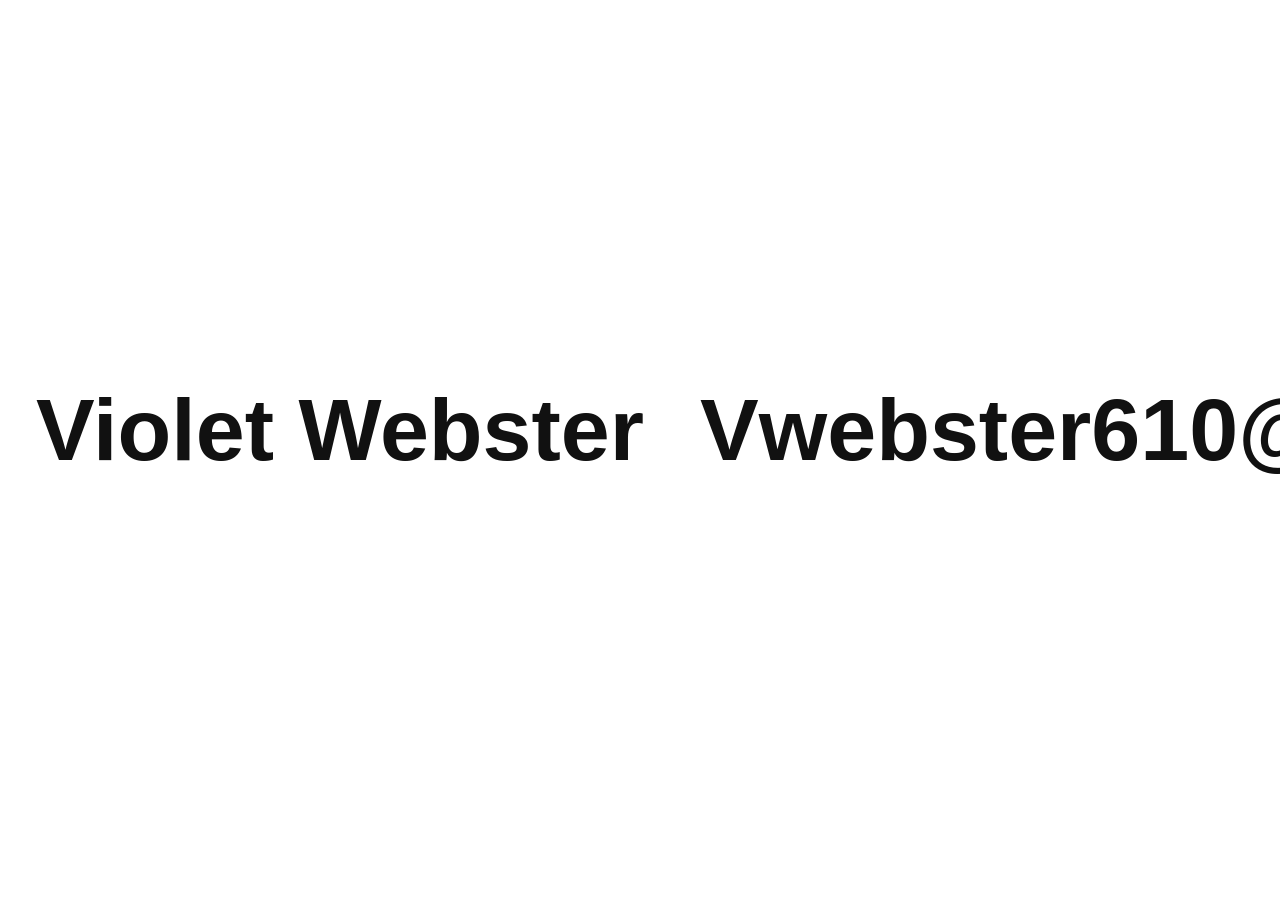
<file: index.html>
<!DOCTYPE html>
<html lang="en">
<head>
  <meta charset="UTF-8">
  <meta name="viewport" content="width=device-width, initial-scale=1.0">
  <title>Violet Webster</title>
  <link href="portfolio.css" rel="stylesheet" type="text/css">
  <link href="index-copy.css" rel="stylesheet" type="text/css">
</head>
<body>
  <main class="cv cv--copy">
    <div class="page-scroll" tabindex="0" aria-label="CV, scroll horizontally">
      <div class="page-track">
        <span class="name">Violet Webster</span>
        <a class="name" href="mailto:Vwebster610@gmail.com">Vwebster610@gmail.com</a>
        <a class="name" href="tel:+447831839365">+44 7831 839365</a>
        <span>b. New York, NY, USA</span>
        <span>Lives and works in London, UK</span>

        <span class="section-label">Education</span>
        <span><span class="year">2026</span> Goldsmiths Masters in Fine Art Candidate</span>
        <span><span class="year">2022</span> CUNY Baruch College</span>

        <span class="section-label">Exhibitions</span>
        <span><span class="year">2026</span> <span class="title">Vanity</span>, RTA Productions, London, UK</span>
        <span><span class="year">2026</span> <span class="title">Pilote</span>, London, UK</span>
        <span><span class="year">2026</span> <span class="title">Eternal Plank Position</span>, Filet, London, UK</span>
        <span><span class="year">2025</span> <span class="title">Solid Liquid Gas</span>, London, UK</span>
        <span><span class="year">2024</span> <span class="title">A Body to Which We All Belong</span>, London, UK</span>
        <span><span class="year">2024</span> <span class="title">Ice Cream House</span>, Alcove, Brooklyn, NY</span>
        <span><span class="year">2024</span> <span class="title">Appendix</span>, curated by Isabelle Vincent, Brooklyn, NY</span>
        <span><span class="year">2023</span> <span class="title">Canada on Paper</span>, Canada East Hampton, East Hampton, NY</span>
        <span><span class="year">2022</span> <span class="title">Springtime</span>, Brooklyn, NY</span>
        <span><span class="year">2021</span> <span class="title">Soloway Gallery</span>, Brooklyn, NY</span>

        <a class="no-snapshot section-label" href="writing.html">Writing</a>
      </div>
    </div>
  </main>
  <script src="index-copy.js" defer></script>
  <script src="snapshot.js" defer></script>
</body>
</html>
</file>
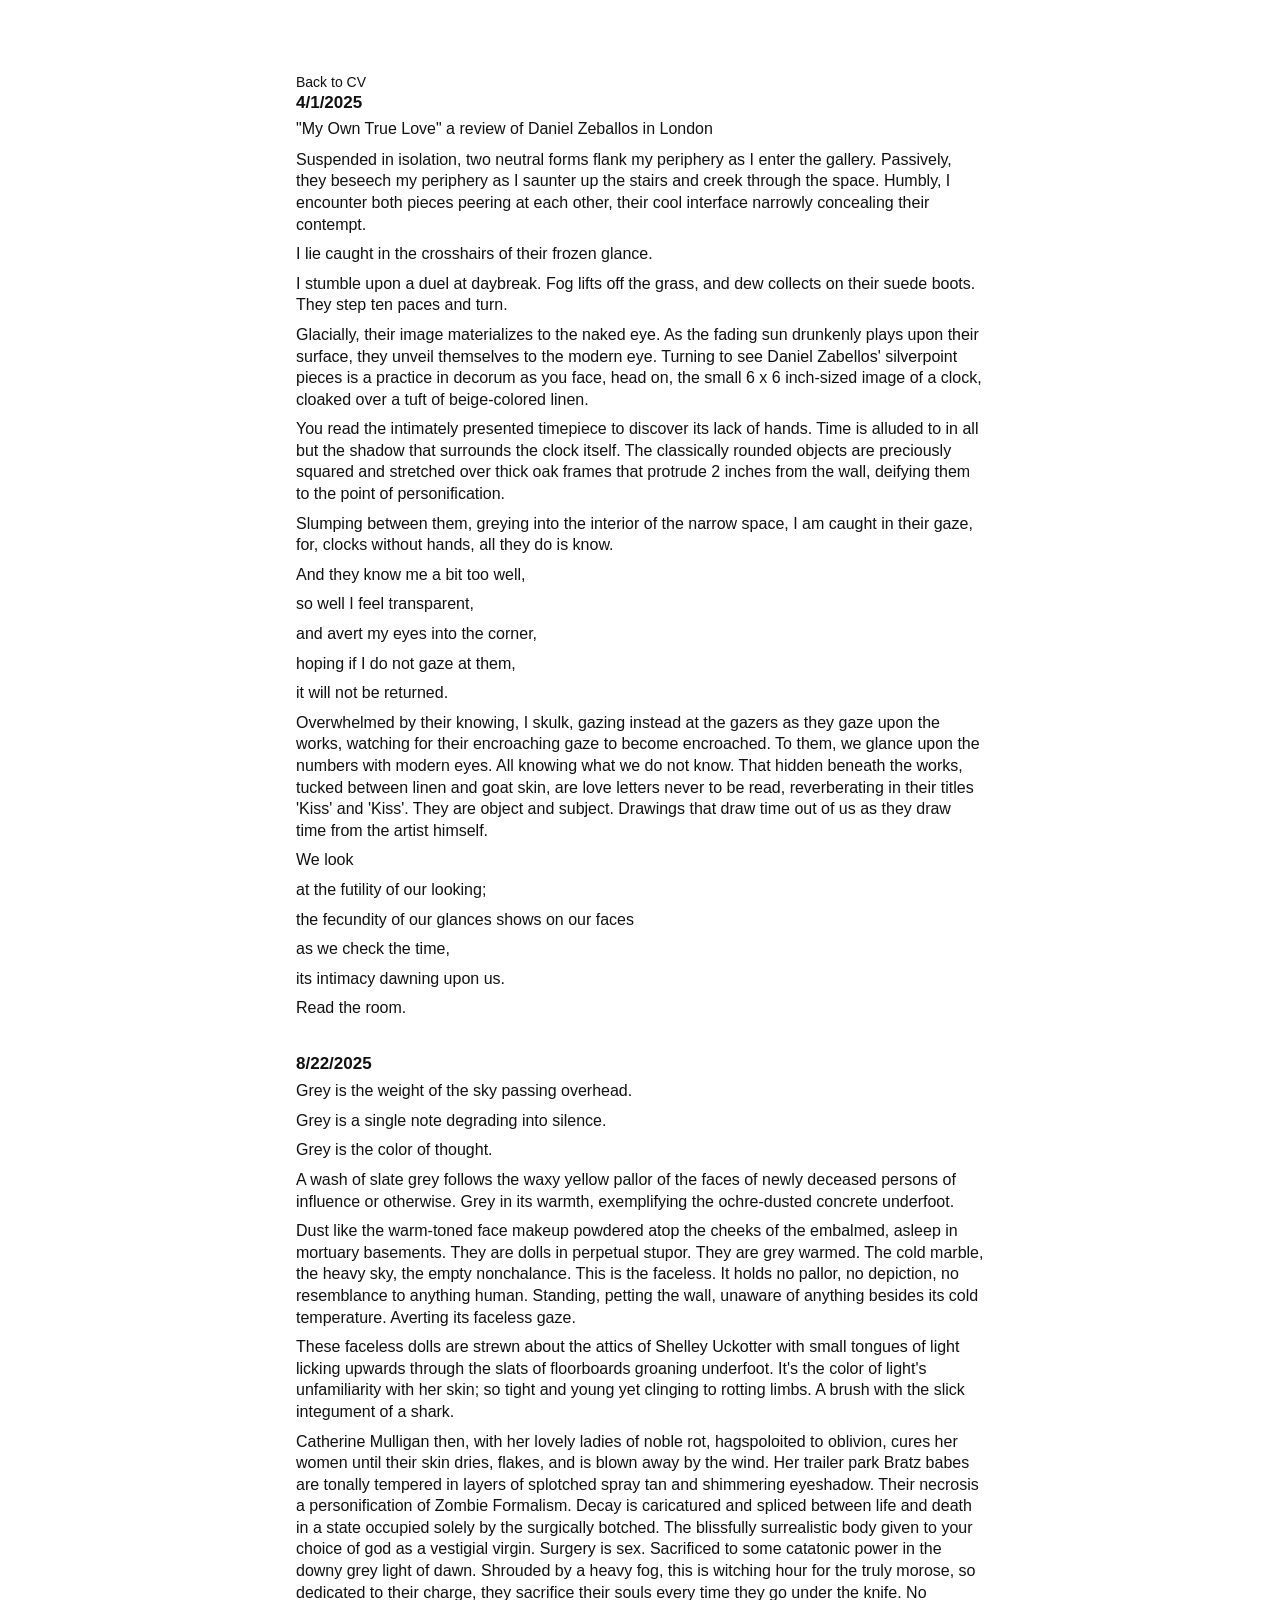
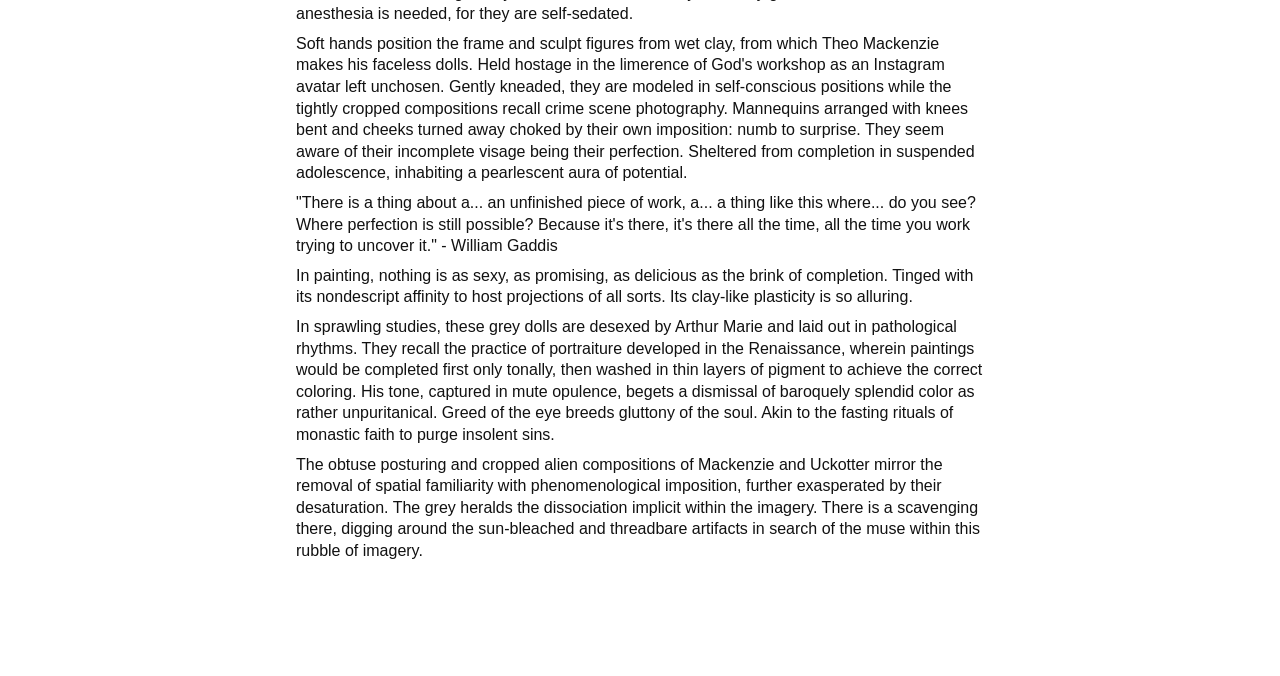
<file: writing.html>
<!DOCTYPE html>
<html lang="en">
<head>
  <meta charset="UTF-8">
  <meta name="viewport" content="width=device-width, initial-scale=1.0">
  <title>Writing - Violet Webster</title>
  <link href="portfolio.css" rel="stylesheet" type="text/css">
</head>
<body>
  <main class="cv writing-page">
    <p class="bottom-link"><a href="index.html">Back to CV</a></p>

    <article class="writing-entry">
      <h1>4/1/2025</h1>
      <h2>"My Own True Love" a review of Daniel Zeballos in London</h2>
      <p>Suspended in isolation, two neutral forms flank my periphery as I enter the gallery. Passively, they beseech my periphery as I saunter up the stairs and creek through the space. Humbly, I encounter both pieces peering at each other, their cool interface narrowly concealing their contempt.</p>
      <p>I lie caught in the crosshairs of their frozen glance.</p>
      <p>I stumble upon a duel at daybreak. Fog lifts off the grass, and dew collects on their suede boots. They step ten paces and turn.</p>
      <p>Glacially, their image materializes to the naked eye. As the fading sun drunkenly plays upon their surface, they unveil themselves to the modern eye. Turning to see Daniel Zabellos' silverpoint pieces is a practice in decorum as you face, head on, the small 6 x 6 inch-sized image of a clock, cloaked over a tuft of beige-colored linen.</p>
      <p>You read the intimately presented timepiece to discover its lack of hands. Time is alluded to in all but the shadow that surrounds the clock itself. The classically rounded objects are preciously squared and stretched over thick oak frames that protrude 2 inches from the wall, deifying them to the point of personification.</p>
      <p>Slumping between them, greying into the interior of the narrow space, I am caught in their gaze, for, clocks without hands, all they do is know.</p>
      <p>And they know me a bit too well,</p>
      <p>so well I feel transparent,</p>
      <p>and avert my eyes into the corner,</p>
      <p>hoping if I do not gaze at them,</p>
      <p>it will not be returned.</p>
      <p>Overwhelmed by their knowing, I skulk, gazing instead at the gazers as they gaze upon the works, watching for their encroaching gaze to become encroached. To them, we glance upon the numbers with modern eyes. All knowing what we do not know. That hidden beneath the works, tucked between linen and goat skin, are love letters never to be read, reverberating in their titles 'Kiss' and 'Kiss'. They are object and subject. Drawings that draw time out of us as they draw time from the artist himself.</p>
      <p>We look</p>
      <p>at the futility of our looking;</p>
      <p>the fecundity of our glances shows on our faces</p>
      <p>as we check the time,</p>
      <p>its intimacy dawning upon us.</p>
      <p>Read the room.</p>
    </article>

    <article class="writing-entry">
      <h1>8/22/2025</h1>
      <p>Grey is the weight of the sky passing overhead.</p>
      <p>Grey is a single note degrading into silence.</p>
      <p>Grey is the color of thought.</p>
      <p>A wash of slate grey follows the waxy yellow pallor of the faces of newly deceased persons of influence or otherwise. Grey in its warmth, exemplifying the ochre-dusted concrete underfoot.</p>
      <p>Dust like the warm-toned face makeup powdered atop the cheeks of the embalmed, asleep in mortuary basements. They are dolls in perpetual stupor. They are grey warmed. The cold marble, the heavy sky, the empty nonchalance. This is the faceless. It holds no pallor, no depiction, no resemblance to anything human. Standing, petting the wall, unaware of anything besides its cold temperature. Averting its faceless gaze.</p>
      <p>These faceless dolls are strewn about the attics of Shelley Uckotter with small tongues of light licking upwards through the slats of floorboards groaning underfoot. It's the color of light's unfamiliarity with her skin; so tight and young yet clinging to rotting limbs. A brush with the slick integument of a shark.</p>
      <p>Catherine Mulligan then, with her lovely ladies of noble rot, hagspoloited to oblivion, cures her women until their skin dries, flakes, and is blown away by the wind. Her trailer park Bratz babes are tonally tempered in layers of splotched spray tan and shimmering eyeshadow. Their necrosis a personification of Zombie Formalism. Decay is caricatured and spliced between life and death in a state occupied solely by the surgically botched. The blissfully surrealistic body given to your choice of god as a vestigial virgin. Surgery is sex. Sacrificed to some catatonic power in the downy grey light of dawn. Shrouded by a heavy fog, this is witching hour for the truly morose, so dedicated to their charge, they sacrifice their souls every time they go under the knife. No anesthesia is needed, for they are self-sedated.</p>
      <p>Soft hands position the frame and sculpt figures from wet clay, from which Theo Mackenzie makes his faceless dolls. Held hostage in the limerence of God's workshop as an Instagram avatar left unchosen. Gently kneaded, they are modeled in self-conscious positions while the tightly cropped compositions recall crime scene photography. Mannequins arranged with knees bent and cheeks turned away choked by their own imposition: numb to surprise. They seem aware of their incomplete visage being their perfection. Sheltered from completion in suspended adolescence, inhabiting a pearlescent aura of potential.</p>
      <p>"There is a thing about a... an unfinished piece of work, a... a thing like this where... do you see? Where perfection is still possible? Because it's there, it's there all the time, all the time you work trying to uncover it." - William Gaddis</p>
      <p>In painting, nothing is as sexy, as promising, as delicious as the brink of completion. Tinged with its nondescript affinity to host projections of all sorts. Its clay-like plasticity is so alluring.</p>
      <p>In sprawling studies, these grey dolls are desexed by Arthur Marie and laid out in pathological rhythms. They recall the practice of portraiture developed in the Renaissance, wherein paintings would be completed first only tonally, then washed in thin layers of pigment to achieve the correct coloring. His tone, captured in mute opulence, begets a dismissal of baroquely splendid color as rather unpuritanical. Greed of the eye breeds gluttony of the soul. Akin to the fasting rituals of monastic faith to purge insolent sins.</p>
      <p>The obtuse posturing and cropped alien compositions of Mackenzie and Uckotter mirror the removal of spatial familiarity with phenomenological imposition, further exasperated by their desaturation. The grey heralds the dissociation implicit within the imagery. There is a scavenging there, digging around the sun-bleached and threadbare artifacts in search of the muse within this rubble of imagery.</p>
    </article>
  </main>
  <script src="snapshot.js" defer></script>
</body>
</html>
</file>
<file: portfolio.css>
* {
  box-sizing: border-box;
}

html {
  -webkit-text-size-adjust: 100%;
  text-size-adjust: 100%;
}

body {
  margin: 0;
  padding: 0;
  background: #ffffff;
  color: #111111;
  font-family: Arial, Helvetica, sans-serif;
  font-size: clamp(15px, 2.8vw, 16px);
  line-height: 1.25;
  overflow-x: hidden;
}

img,
video {
  max-width: 100%;
  height: auto;
}

.cv {
  width: 100%;
  max-width: min(940px, 100% - 2rem);
  margin: 0 auto;
  padding: clamp(28px, 6vw, 56px) clamp(16px, 4vw, 36px) clamp(48px, 8vw, 80px);
}

.cv-section {
  margin-bottom: 18px;
}

.identity-line {
  margin: 0 0 4px;
}

.identity-line:last-child {
  margin-bottom: 0;
}

.name {
  font-weight: 600;
}

.identity-contact {
  display: flex;
  justify-content: space-between;
  align-items: baseline;
  gap: 1rem;
  width: 100%;
  max-width: calc(84px + clamp(16px, 4vw, 52px) + min(66ch, 100%));
}

.identity-contact span,
.identity-contact a {
  white-space: nowrap;
  color: inherit;
  text-decoration: none;
}

.identity-contact a:hover {
  text-decoration: underline;
}

.cv-header {
  margin-bottom: 10px;
}

.cv-header h1 {
  margin: 0;
  font-size: 17px;
  font-weight: 600;
  letter-spacing: 0.01em;
}

.education-list {
  list-style: none;
  margin: 0;
  padding: 0;
}

.education-list li {
  display: flex;
  flex-wrap: wrap;
  align-items: baseline;
  gap: 0 10px;
  max-width: 100%;
  margin: 0 0 4px;
}

.education-list li:last-child {
  margin-bottom: 0;
}

.date {
  display: inline-block;
  min-width: min(130px, 28vw);
  margin-right: 10px;
  flex-shrink: 0;
}

.year-block {
  display: grid;
  grid-template-columns: minmax(3.5rem, 84px) minmax(0, 1fr);
  column-gap: clamp(16px, 4vw, 52px);
  align-items: start;
  padding-top: 6px;
  margin-top: 6px;
}

.year {
  margin: 0;
  font-size: 14px;
  font-weight: 500;
  letter-spacing: 0.01em;
}

.entries {
  list-style: none;
  margin: 0;
  padding: 0;
}

.entries li {
  margin: 0 0 4px;
  padding: 0;
  max-width: min(66ch, 100%);
  overflow-wrap: break-word;
  word-wrap: break-word;
  hyphens: auto;
}

.title {
  font-style: italic;
}

.entries li:last-child {
  margin-bottom: 0;
}

.bottom-link {
  margin: 18px 0 0;
  font-size: 14px;
}

.bottom-link a {
  color: #111111;
  text-decoration: none;
}

.bottom-link a:hover {
  text-decoration: underline;
}

.writing-page {
  max-width: min(760px, 100%);
}

.writing-entry {
  margin-bottom: 34px;
}

.writing-entry h1 {
  margin: 0 0 6px;
  font-size: 17px;
  font-weight: 600;
}

.writing-entry h2 {
  margin: 0 0 10px;
  font-size: 16px;
  font-weight: 500;
}

.writing-entry p {
  margin: 0 0 8px;
  line-height: 1.35;
  overflow-wrap: break-word;
  word-wrap: break-word;
}

@media (max-width: 680px) {
  .cv {
    max-width: 100%;
    padding: clamp(24px, 5vw, 38px) clamp(14px, 4vw, 20px) clamp(40px, 8vw, 56px);
  }

  .identity-contact {
    max-width: 100%;
    flex-wrap: wrap;
    gap: 0.35rem 1rem;
  }

  .identity-contact span,
  .identity-contact a {
    white-space: normal;
  }

  .year-block {
    grid-template-columns: 1fr;
    row-gap: 6px;
    column-gap: 0;
  }

  .year {
    font-weight: 600;
    margin-bottom: 2px;
  }

  .date {
    min-width: 3.5rem;
    margin-right: 8px;
  }

  .education-list li {
    flex-direction: column;
    gap: 2px;
    align-items: flex-start;
  }

  .education-list li .date {
    margin-right: 0;
    min-width: unset;
  }

  .writing-entry h1 {
    font-size: clamp(16px, 4.2vw, 17px);
  }

  .writing-entry h2 {
    font-size: clamp(15px, 4vw, 16px);
  }
}

@media (max-width: 380px) {
  body {
    font-size: 14px;
  }

  .cv-header h1 {
    font-size: 16px;
  }
}

#snapshot-root {
  position: fixed;
  inset: 0;
  z-index: 2147483000;
  pointer-events: none;
  overflow: hidden;
  contain: strict;
  transform: translateZ(0);
}

.snapshot-flash {
  position: absolute;
  inset: 0;
  z-index: 1;
  background: #fff;
  opacity: 0;
  transform: translateZ(0);
  backface-visibility: hidden;
  will-change: opacity;
}

.snapshot-flash--on {
  animation: snapshot-flash 0.28s linear forwards;
}

@keyframes snapshot-flash {
  0% {
    opacity: 0;
  }
  18% {
    opacity: 0.9;
  }
  100% {
    opacity: 0;
  }
}

.snapshot-frame {
  position: absolute;
  inset: 0;
  z-index: 2;
  width: 100%;
  height: 100%;
  max-width: none;
  max-height: none;
  margin: 0;
  padding: 0;
  border: none;
  background: #fff;
  box-shadow: none;
  opacity: 0;
  transform: translateZ(0);
  backface-visibility: hidden;
  will-change: opacity;
}

.snapshot-frame img {
  display: block;
  width: 100%;
  height: 100%;
  max-width: none;
  max-height: none;
  object-fit: cover;
  object-position: center;
  background: #fff;
  transform: translateZ(0);
  backface-visibility: hidden;
}

.snapshot-frame--on {
  animation: snapshot-frame-fs 0.72s linear forwards;
}

@keyframes snapshot-frame-fs {
  0% {
    opacity: 0;
  }
  8% {
    opacity: 1;
  }
  78% {
    opacity: 1;
  }
  100% {
    opacity: 0;
  }
}
</file>
<file: index-copy.css>
/* Full-page horizontal scroll for index-copy */

body:has(.cv--copy) {
  overflow: hidden;
  height: 100vh;
  cursor: grab;
}

body:has(.cv--copy).is-dragging {
  cursor: grabbing;
  user-select: none;
}

.cv--copy {
  max-width: none;
  width: 100%;
  height: 100vh;
  margin: 0;
  padding: 0;
}

.page-scroll {
  width: 100%;
  height: 100%;
  overflow-x: auto;
  overflow-y: hidden;
  -webkit-overflow-scrolling: touch;
  padding: 0 clamp(16px, 4vw, 36px);
  display: flex;
  align-items: center;
  /* Firefox */
  scrollbar-width: thin;
  scrollbar-color: rgba(0, 0, 0, 0.18) transparent;
}

/* WebKit scrollbar — thin, soft, below the text */
.page-scroll::-webkit-scrollbar {
  height: 4px;
}

.page-scroll::-webkit-scrollbar-track {
  background: transparent;
  margin: 0 1rem;
}

.page-scroll::-webkit-scrollbar-thumb {
  background: rgba(0, 0, 0, 0.18);
  border-radius: 999px;
}

.page-scroll::-webkit-scrollbar-thumb:hover {
  background: rgba(0, 0, 0, 0.3);
}

.page-track {
  display: flex;
  flex-wrap: nowrap;
  align-items: center;
  gap: 3.5rem;
  width: max-content;
  min-height: 100%;
  padding: 0 3rem 2.5rem 0;
  font-size: clamp(42px, 7vw, 88px);
  line-height: 1.15;
}

.page-track > * {
  flex: 0 0 auto;
  white-space: nowrap;
}

.page-track .name {
  font-weight: 600;
  color: inherit;
  text-decoration: none;
}

.page-track a.name:hover {
  text-decoration: underline;
}

.page-track .section-label {
  font-weight: 600;
  color: inherit;
  text-decoration: none;
}

.page-track a.section-label:hover {
  text-decoration: underline;
}

.page-track .year {
  font-size: inherit;
  font-weight: 500;
  margin-right: 0.45rem;
}

.page-track .title {
  font-style: italic;
}

.page-track a {
  cursor: pointer;
}
</file>
